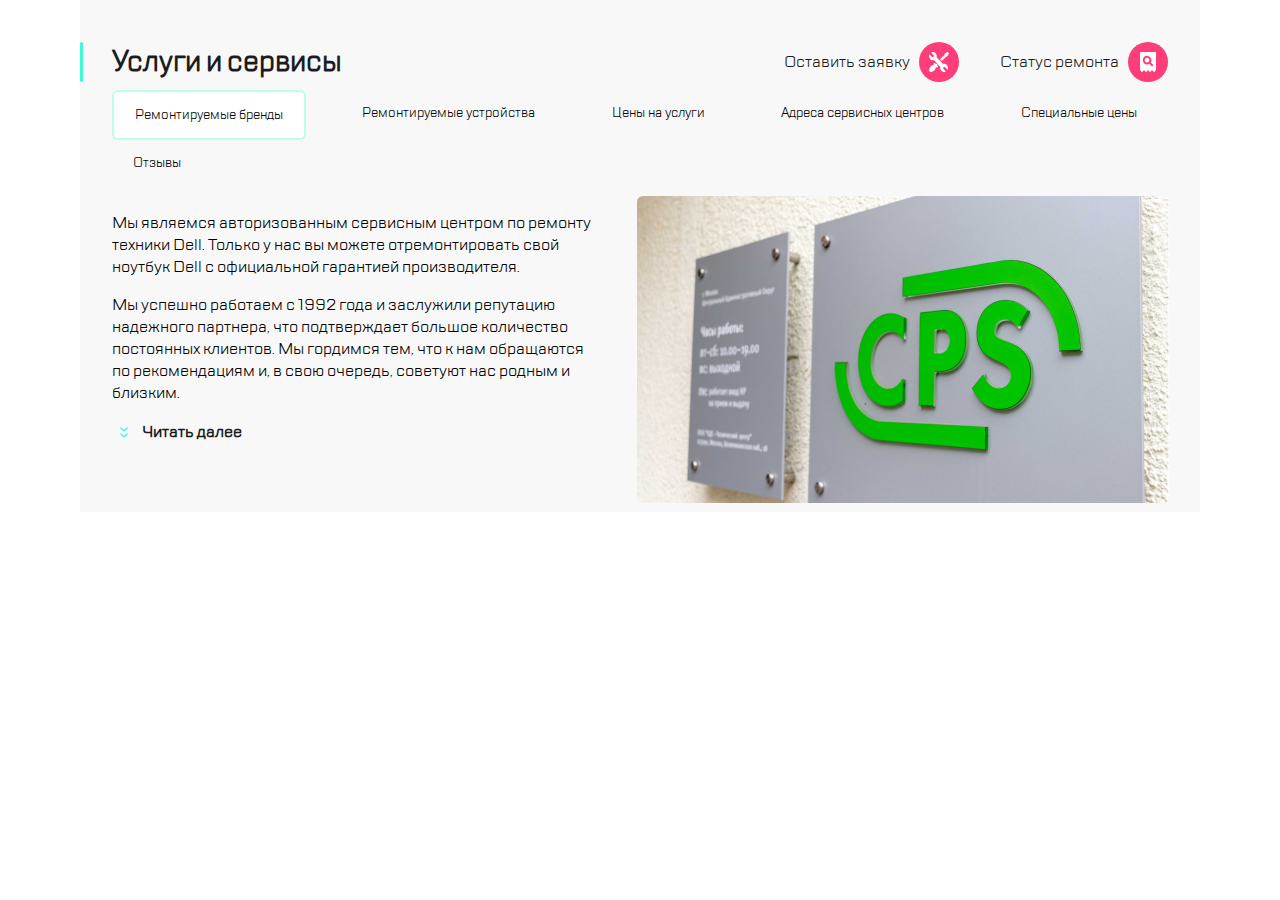
<file: index.html>
<!DOCTYPE html>
<html lang="ru">
<head>
	<meta charset="UTF-8">
	<title>Блок-4</title>

	<link rel="stylesheet" href="css/fonts.css">
	<link rel="stylesheet" href="css/style.css">
</head>
<body>
	 
	<section class="wrapper">

		<header class="header">
			<div class="header-row">
				<h1 class="header-title">Услуги и сервисы</h1>
				<div class="header__buttons-info">
					<button class="button button-header button-repair">Оставить заявку</button>
					<button class="button button-header button-checkstatus">Статус ремонта</button>
				</div>
			</div>

			<nav class="nav">
				<ul class="menu">
					<li>
						<button class="button button-menu button_active">Ремонтируемые бренды</button>
					</li>
					<li>
						<button class="button button-menu">Ремонтируемые устройства</button>
					</li>
					<li>
						<button class="button button-menu">Цены на услуги</button>
					</li>
					<li>
						<button class="button button-menu">Адреса сервисных центров</button>
					</li>
					<li>
						<button class="button button-menu">Специальные цены</button>
					</li>
					<li>
						<button class="button button-menu">Отзывы</button>
					</li>
				</ul>
			</nav>
		</header>

		<div class="content-inner">

			<div class="content-text">
				<p>
					Мы являемся авторизованным сервисным центром по ремонту техники Dell. Только у нас вы можете отремонтировать свой ноутбук Dell с официальной гарантией производителя.
				</p>

				<p>
					Мы успешно работаем с 1992 года и заслужили репутацию надежного партнера, что подтверждает большое количество постоянных клиентов. Мы гордимся тем, что к нам обращаются по рекомендациям и, в свою очередь, советуют нас родным и близким.
				</p>

				<button class="button button-content">Читать далее</button>
			</div>

			<div class="content__img">
				<img src="img/bg__article-1.jpg" alt="CPS">
			</div>

		</div>

	</section>


</body>
</html>
</file>
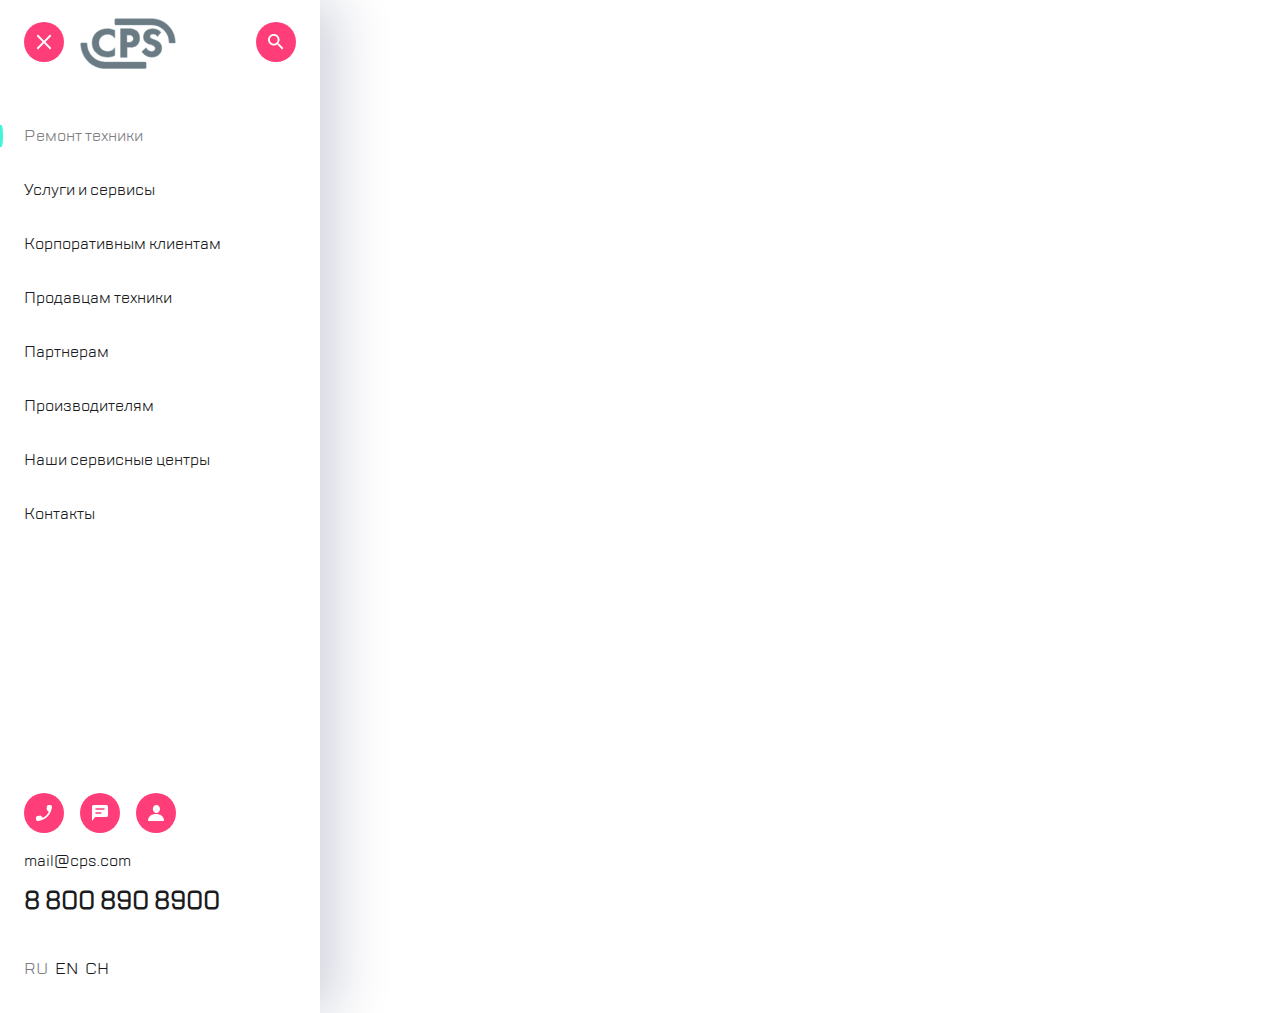
<file: mobile-menu.html>
<!DOCTYPE html>
<html lang="ru">
<head>
	<meta charset="UTF-8">
	<title>Mobile-menu</title>

	<link rel="stylesheet" href="css/fonts.css">
	<link rel="stylesheet" href="css/mobile-menu.css">
</head>
<body>

<div class="mobile-menu">
	<header class="header">
		<button class="wrap wrap-close">
			<img class="icon" src="img/icons/close.svg" alt="Закрыть">
		</button>
		<a href="#" class="logo"></a>
		<button class="wrap wrap-search wrap-scale">
			<img class="icon" src="img/icons/search.svg" alt="Найти">
		</button>
	</header>

	<nav class="menu">
		<ul class="menu-list">
			<li class="menu-item"><a class="link current" href="#">Ремонт техники</a></li>
			<li class="menu-item"><a class="link" href="#">Услуги и сервисы</a></li>
			<li class="menu-item"><a class="link" href="#">Корпоративным клиентам</a></li>
			<li class="menu-item"><a class="link" href="#">Продавцам техники</a></li>
			<li class="menu-item"><a class="link" href="#">Партнерам</a></li>
			<li class="menu-item"><a class="link" href="#">Производителям</a></li>
			<li class="menu-item"><a class="link" href="#">Наши сервисные центры</a></li>
			<li class="menu-item"><a class="link" href="#">Контакты</a></li>
		</ul>
	</nav>

	<footer class="footer">

		<div class="сontact">
			<button class="wrap wrap-scale">
				<img class="icon" src="img/icons/phone.svg" alt="Звонок">
			</button>
			<button class="wrap wrap-scale">
				<img class="icon" src="img/icons/message.svg" alt="Написать">
			</button>
			<button class="wrap wrap-scale">
				<img class="icon" src="img/icons/human.svg" alt="Добавить контакт">
			</button>
		</div>

		<div class="mail">
			<a class="mail__link" href="mailto:mail@cps.com">mail@cps.com</a>
		</div>

		<div class="phone">
			<a class="phone__link" href="tel:8 800 890 8900">8 800 890 8900</a>
		</div>

		<div class="lang">
			<a class="lang-btn current">RU</a>
			<a class="lang-btn">EN</a>
			<a class="lang-btn">CH</a>
		</div>

	</footer>
</div>

</body>
</html>
</file>
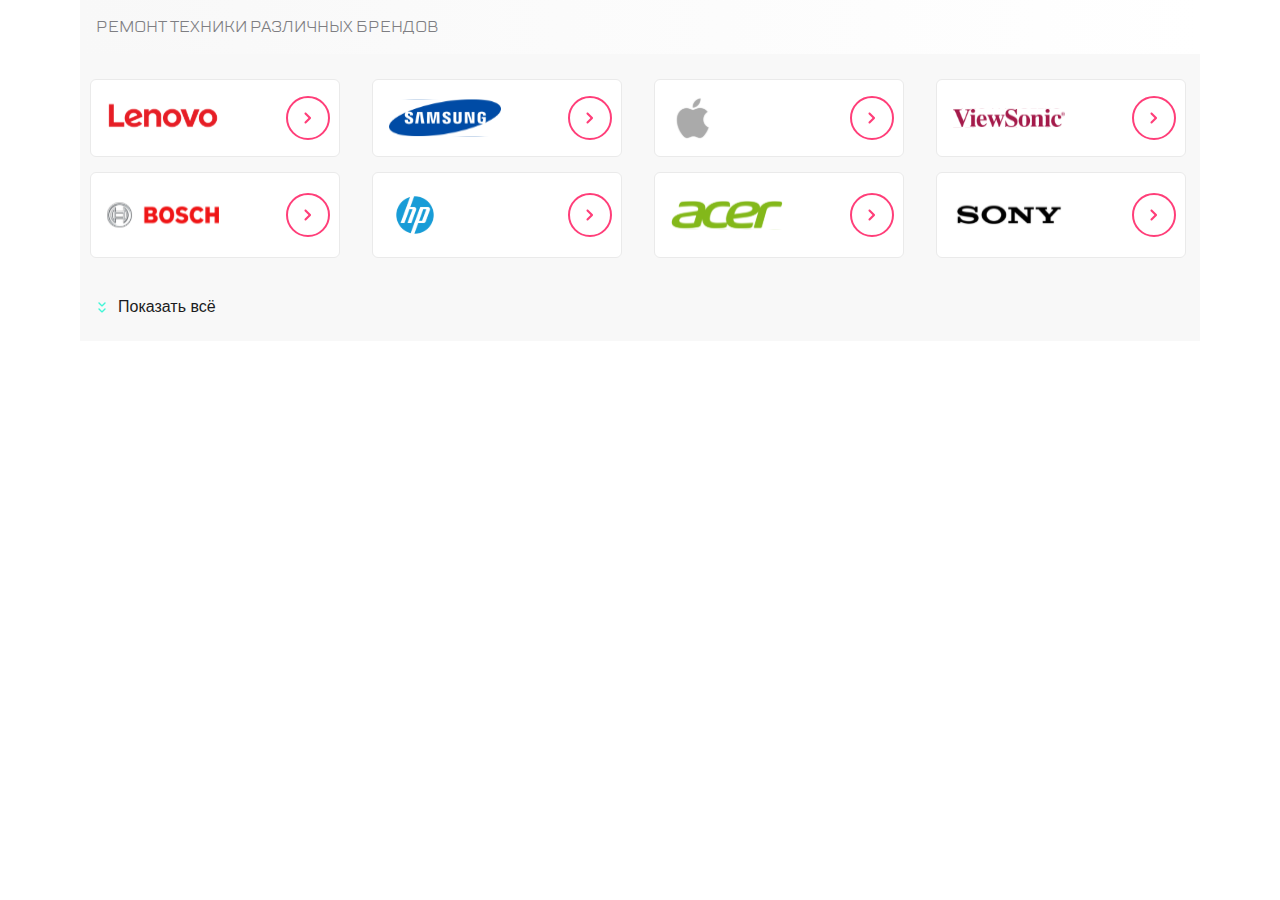
<file: repair.html>
<!DOCTYPE html>
<html lang="ru
">
<head>
	<meta charset="UTF-8">
	<meta name="viewport" content="width=device-width, initial-scale=1">

	<title>Ремонт техники</title>

	<link rel="stylesheet" href="css/fonts.css">
	<link rel="stylesheet" href="css/repair.css">
</head>
<body>

<div class="wrapper">

	<h2 class="title">Ремонт техники различных брендов</h2>

	<div class="brands">

		<div class="brand-name hidden">
			<img src="img/icons/lenovo.svg" alt="Lenovo" class="brand-logo">
			<a href="#1" class="more"></a>
		</div>

		<div class="brand-name hidden">
			<img src="img/icons/samsung.svg" alt="Samsung" class="brand-logo">
			<a href="#2" class="more"></a>
		</div>

		<div class="brand-name hidden">
			<img src="img/icons/apple.svg" alt="Apple" class="brand-logo">
			<a href="#3" class="more"></a>
		</div>

		<div class="brand-name hidden">
			<img src="img/icons/view-sonic.svg" alt="ViewSonic" class="brand-logo">
			<a href="#4" class="more"></a>
		</div>

		<div class="brand-name hidden">
			<img src="img/icons/bosch.svg" alt="Bosch" class="brand-logo">
			<a href="#5" class="more"></a>
		</div>

		<div class="brand-name hidden">
			<img src="img/icons/hp.svg" alt="hp" class="brand-logo">
			<a href="#6" class="more"></a>
		</div>

		<div class="brand-name hidden">
			<img src="img/icons/acer.svg" alt="Acer" class="brand-logo">
			<a href="#7" class="more"></a>
		</div>

		<div class="brand-name hidden">
			<img src="img/icons/sony.svg" alt="Sony" class="brand-logo">
			<a href="#8" class="more"></a>
		</div>

		<div class="brand-name hidden">
			<img src="img/icons/samsung.svg" alt="Samsung" class="brand-logo">
			<a href="#9" class="more"></a>
		</div>

		<div class="brand-name hidden">
			<img src="img/icons/apple.svg" alt="Apple" class="brand-logo">
			<a href="#10" class="more"></a>
		</div>

		<div class="brand-name hidden">
			<img src="img/icons/view-sonic.svg" alt="ViewSonic" class="brand-logo">
			<a href="#11" class="more"></a>
		</div>

		<div class="brand-name hidden">
			<img src="img/icons/lenovo.svg" alt="Lenovo" class="brand-logo">
			<a href="#12" class="more"></a>
		</div>

		<div class="brand-name hidden">
			<img src="img/icons/acer.svg" alt="Acer" class="brand-logo">
			<a href="#13" class="more"></a>
		</div>

	</div>

	<button class="show">Показать всё</button>

</div>

<script src="js/index.js"></script>
</body>
</html>
</file>
<file: css/fonts.css>
@font-face {
	font-family: 'TT Lakes';
	src: url('../fonts/TTLakes-Regular.eot');
	src: local('../fonts/TT Lakes Regular'), local('../fonts/TTLakes-Regular'),
	url('../fonts/TTLakes-Regular.eot?#iefix') format('embedded-opentype'),
	url('../fonts/TTLakes-Regular.woff') format('woff'),
	url('../fonts/TTLakes-Regular.ttf') format('truetype');
	font-weight: 400;
	font-style: normal;
}
@font-face {
	font-family: 'TT Lakes Bold';
	src: url('../fonts/TTLakes-Bold.eot');
	src: url('../fonts/TTLakes-Bold.eot?#iefix') format('embedded-opentype'),
	url('../fonts/TTLakes-Bold.woff') format('woff'),
	url('../fonts/TTLakes-Bold.ttf') format('truetype');
	font-weight: 600;
	font-style: normal;
}
</file>
<file: css/style.css>
html {
	box-sizing: border-box;
	font-family: "TT Lakes", sans-serif;
}

body, section, ul {
	box-sizing: inherit;
	margin: 0;
	padding: 0;
}
button {
	font-family: "TT Lakes", sans-serif;
	cursor: pointer;
}

.wrapper {
	width: 1120px;
	height: 512px;
	margin: 0 auto;
	padding: 42px 32px 19px;
	background-color: #F8F8F8;
}

.button {
	border: none;
	background-color: transparent;
}

/* head-start */
.header {
	display: flex;
	flex-direction: column;
}
.header-row {
	display: flex;
	justify-content: space-between;
	align-items: center;
	height: 40px;
	margin-bottom: 8px;
}
.header-title {
	position: relative;
	font-size: 28px;
	font-weight: 600;
	line-height: 40px;
	color: #1B1C21;
}

.header-title:after {
	content: "";
	position: absolute;
	width: 3px;
	height: 100%;
	top: 0;
	left: -32px;
	background: #41F6D7;
	border-radius: 2px;
}

.header-buttons__info {
	display: flex;
	align-items: center;
	flex-direction: row;
	height: 40px;
}

.button-header {
	padding-right: 49px;
	height: 40px;
	font-size: 16px;
	color: #1B1C21;
}

.button-repair {
	position: relative;
	margin-right: 32px;
}
.button-checkstatus {
	position: relative;
}
.button-checkstatus:before,
.button-repair:before {
	content: '';
	display: block;
	position: absolute;
	width: 40px;
	height: 40px;
	top: 0;
	right: 0;
	border-radius: 50%;
}

.button-checkstatus:before {
	background: #FF3E79 url('../img/icons/checkstatus.svg') center no-repeat;
	background-size: 50% 50%;
}
.button-repair:before {
	background: #FF3E79 url('../img/icons/repair.svg') center no-repeat;
	background-size: 50% 50%;
}

.nav {
	margin-bottom: 10px;
}

.menu {
	display: flex;
	flex-wrap: wrap;
	justify-content: space-between;
}

.menu li {
	list-style: none;
	margin-right: 10px;
}

.button-menu {
	padding: 14px 21px;
}
.button_active {
	background: #FFFFFF;
	border: 2px solid #B8FFEC;
	border-radius: 6px;
}
/* header-end*/

/* content-start */

.content-inner {
	display: flex;
	justify-content: space-between;
}

.content-text {
	width: 490px;
	margin-right: 36px;
	flex-grow: 1;
}

.text {
	margin-bottom: 30px;
	font-size: 14px;
	color: #1B1C21;
	overflow: hidden;
}
.content__img {
	width: 531px;
	height: 307px;
}
.content__img > img {
	border-radius: 6px;
}

.button-content {
	padding-left: 30px;
	font-size: 16px;
	font-weight: 600;
	color: #1B1C21;
	background: #F8F8F8 url("../img/icons/arrow-bottom.svg") left no-repeat;
}

/* content-end */
</file>
<file: css/mobile-menu.css>
html {
	box-sizing: border-box;
	-moz-box-sizing: border-box;
	-webkit-box-sizing: border-box;
	font-family: "TT Lakes", sans-serif;
}

body, div, ul {
	box-sizing: inherit;
	margin: 0;
	padding: 0;
}
button {
	font-family: "TT Lakes", sans-serif;
	cursor: pointer;
}
button:focus {
	outline: none;
}
a:hover {
	color: rgba(8, 0, 6, 0.5);
	cursor: pointer;
	transition: 500ms;
}
a:active {
	color: #FF3E79;
}
.mobile-menu {
	width: 320px;
	background: #FFFFFF;
	padding: 18px 24px 32px;
	box-shadow: 16px 0px 52px rgba(14, 24, 80, 0.2), -2px 0px 4px rgba(69, 79, 126, 0.02);
	-moz-box-shadow: 16px 0px 52px rgba(14, 24, 80, 0.2), -2px 0px 4px rgba(69, 79, 126, 0.02);
	-webkit-box-shadow: 16px 0px 52px rgba(14, 24, 80, 0.2), -2px 0px 4px rgba(69, 79, 126, 0.02);
	-o-box-shadow: 16px 0px 52px rgba(14, 24, 80, 0.2), -2px 0px 4px rgba(69, 79, 126, 0.02);
}
.header {
	position: relative;
	margin-bottom: 50px;
}
.wrap {
		display: flex;
		align-items: center;
		justify-content: center;
		width: 40px;
		height: 40px;
		border: none;
		border-radius: 50%;
		background-color: #FF3E79;
		margin-right: 16px;
	}
.wrap .icon {
	width: 60%;
	transition: all .4s linear;
}
.wrap:last-child {
	margin-right: 0px;
}

.wrap-close,
.wrap-search {
	content: "";
	position: absolute;
}
.wrap-close {
	top: 4px;
	left: 0;
}
.wrap-search {
	top: 4px;
	right: 0;
}
.wrap-close:hover .icon {
	transform: rotate(360deg);
}
.wrap-scale:hover .icon {
	transform: scale(1.1);
}
.logo {
	display: inline-block;
	width: 97px;
	height: 51px;
	background: url("../img/icons/logo.svg") center no-repeat;
	-webkit-background-size: 100%;
	background-size: contain;
	margin: 0 0 0 55px;
}

/* menu start */
.menu-list {
	width: 100%;
	margin-bottom: 268px;
}
.menu-item {
	margin-bottom: 32px;
	list-style: none;
	position: relative;
}
.link {
	font-size: 16px;
	color: #1B1C21;
	text-decoration: none;
}
.current {
	position: relative;
	color: #7E7E82;
}
.menu-item .current:after {
	content: "";
	position: absolute;
	width: 3px;
	height: 100%;
	top: 0;
	left: -24px;
	background: #41F6D7;
	border-radius: 0 50% 50% 0;
}
.link:before {
	content: '';
	position: absolute;
	display: block;
	bottom: 0;
	width: 0;
	height: 0;
	background-color: #7E7E82;
	transition: width 0.3s linear;
}
.link:hover:before {
	width: 30px;
	height: 2px;
}
a.link:active:before {
	background-color: #FF3E79;
}

/* footer mobile menu start*/
.сontact {
	display: flex;
	flex-wrap: wrap;
	margin-bottom: 16px;
}

.mail {
	margin-bottom: 12px;
}
.mail__link {
	font-size: 16px;
	line-height: 24px;
	color: #1B1C21;
	text-decoration: none;
}

.phone {
	margin-bottom: 40px;
}
.phone__link {
	font-size: 24px;
	line-height: 32px;
	color: #1B1C21;
	text-decoration: none;
	font-weight: 600;
}

.lang {
	display: flex;
	flex-wrap: wrap;
	font-size: 16px;
	line-height: 24px;
	color: #1B1C21;
	text-transform: uppercase;
}
.lang-btn {
	background: none;
	border: none;
	margin-right: 7px;
	padding: 0;
}
.lang-btn:last-child {
	margin-right: 0;
}
</file>
<file: css/repair.css>
html {
	font-family: 'TT Lakes', sans-serif;
	box-sizing: border-box;
}
body, div, button {
	box-sizing: inherit;
	margin: 0;
	padding: 0;
}
button {
	cursor: pointer;
}
button:focus {
	outline: none;
}
.show {
	border: none;
	font-size: 16px;
	padding-left: 28px;
	margin-left: 10px;
	color: #1B1C21;
	background-color: transparent;
	background-image: url("../img/icons/arrow-bottom.svg");
	background-position: left;
	background-repeat: no-repeat;
	text-align: left;
}

@media (min-width: 320px) {
	.wrapper {
		display: flex;
		flex-direction: column;
		width: 320px;
		margin: 0 auto;
		background-color: #F8F8F8;
		padding-bottom: 25px;
	}
	.title {
		padding: 16px 10px 16px;
		margin: 0;
		font-size: 16px;
		font-weight: 400;
		text-transform: uppercase;
		color: #7E7E82;
		background: linear-gradient(to right, #F8F8F8, #FFFFFF);
	}
	.brands {
		padding: 25px 10px;
		background-color: #F8F8F8;
	}
	.brand-name {
		display: flex;
		justify-content: space-between;
		align-items: center;
		width: 300px;
		padding: 16px 9px 16px 16px;
		background: #FFFFFF;
		border: 1px solid #EAEAEA;
		border-radius: 6px;
		margin-bottom: 15px;
	}
	.brand-name:last-child {
		margin-bottom: 0;
	}
	.brand-logo {
		max-width: 50%;
		height: 100%;
	}
	.more {
		width: 40px;
		height: 40px;
		border-radius: 50%;
		border: 2px solid #FF3E79;
		background: url("../img/icons/arrow-right.svg") center no-repeat;
		-webkit-background-size: 20%;
		background-size: 20%;
	}
	.arrow {
		position: relative;
		width: 100%;
		height: 100%;
		display: flex;
	}
	.info {
		width: 20%;
	}
/*	стрелка */
/*	.arrow:after {
		position: absolute;
		content: '';
		display: inline-block;
		width: 10px;
		height: 2px;
		top: 0;
		right: 0;
		!*transform: rotate(-45deg);*!
		background-color: #FF3E79;
	}
	.arrow:before {
		position: absolute;
		content: '';
		display: inline-block;
		width: 10px;
		height: 2px;
		transform: translateY(-100%) rotate(45deg);
		background-color: #FF3E79;
	}*/

}
@media (min-width: 768px) {
	.wrapper {
		width: 768px;
	}
	.brands {
		display: flex;
		flex-direction: row;
		flex-wrap: wrap;
	}
	.brand-name {
		width: 230px;
		margin-right: 24px;
	}

}

@media (min-width: 1200px) {
	.hidden:nth-child(n+9) {
		display: none;
	}
	.wrapper {
		width: 1120px;
	}
	.title {
		padding: 16px 16px;
	}
	.brand-name {
		width: 250px;
		margin-right: 32px;
	}
	.brand-name:nth-child(4n) {
			margin-right: 0;
		}
}

@media (max-width: 767px){
	.hidden:nth-child(n+3) {
		display: none;
	}
}
@media (max-width: 1199px){
	.hidden:nth-child(n+7) {
		display: none;
	}
	.brand-name:nth-child(3n) {
		margin-right: 0;
	}
}
</file>
